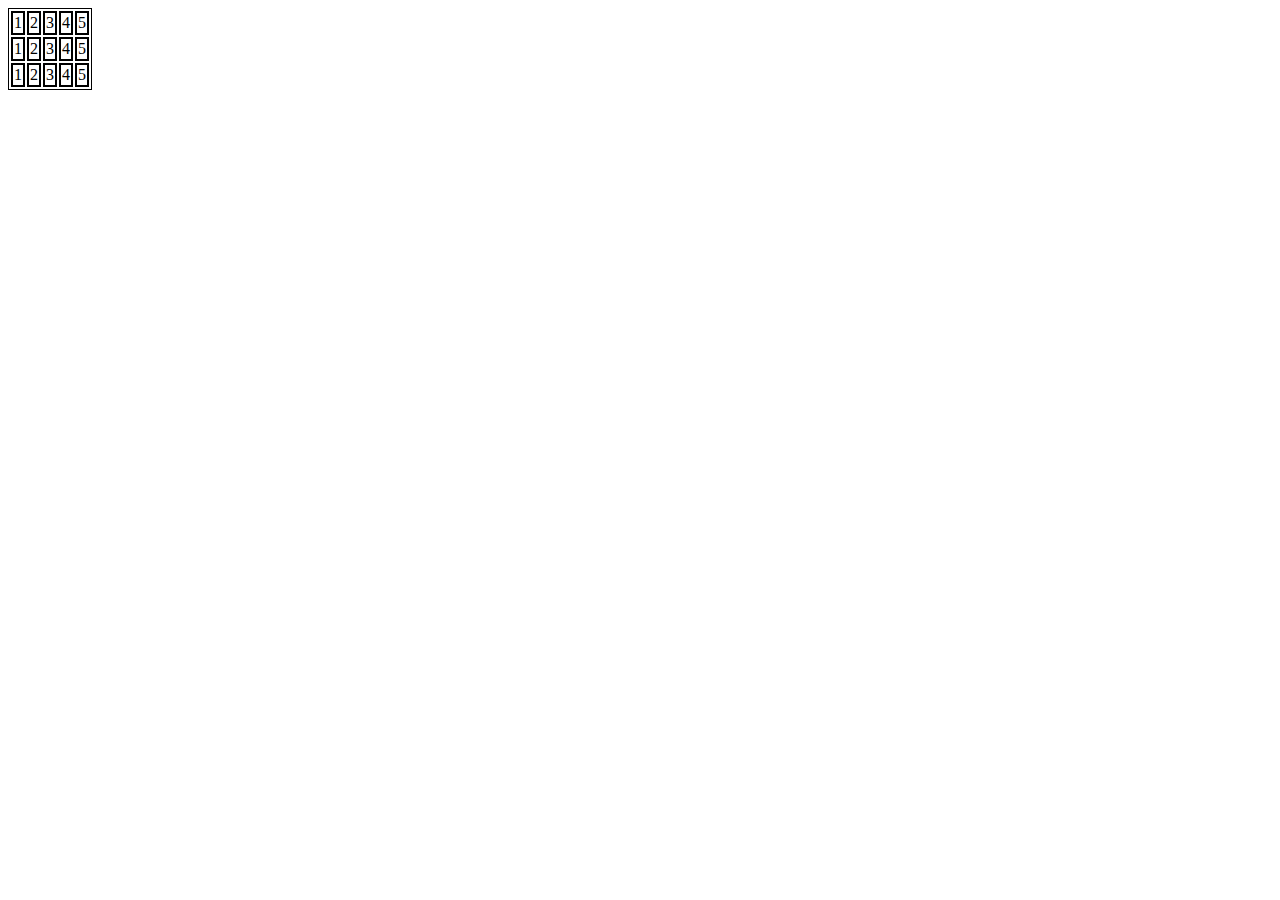
<file: span the quadrology/index.html>
<!DOCTYPE html>
<html lang="en">
<head>
    <meta charset="UTF-8">
    <meta name="viewport" content="width=device-width, initial-scale=1.0">
    <title>Document</title>
    <link rel="stylesheet" href="style.css">
</head>
<body>
    <table>
        <tr>
            <td>1</td>
            <td>2</td>
            <td>3</td>
            <td>4</td>
            <td>5</td>
        </tr>
        <tr>
            <td>1</td>
            <td>2</td>
            <td>3</td>
            <td>4</td>
            <td>5</td>
        </tr>
        <tr>
            <td>1</td>
            <td>2</td>
            <td>3</td>
            <td>4</td>
            <td>5</td>
        </tr>
    </table>
</body>
</html>
</file>
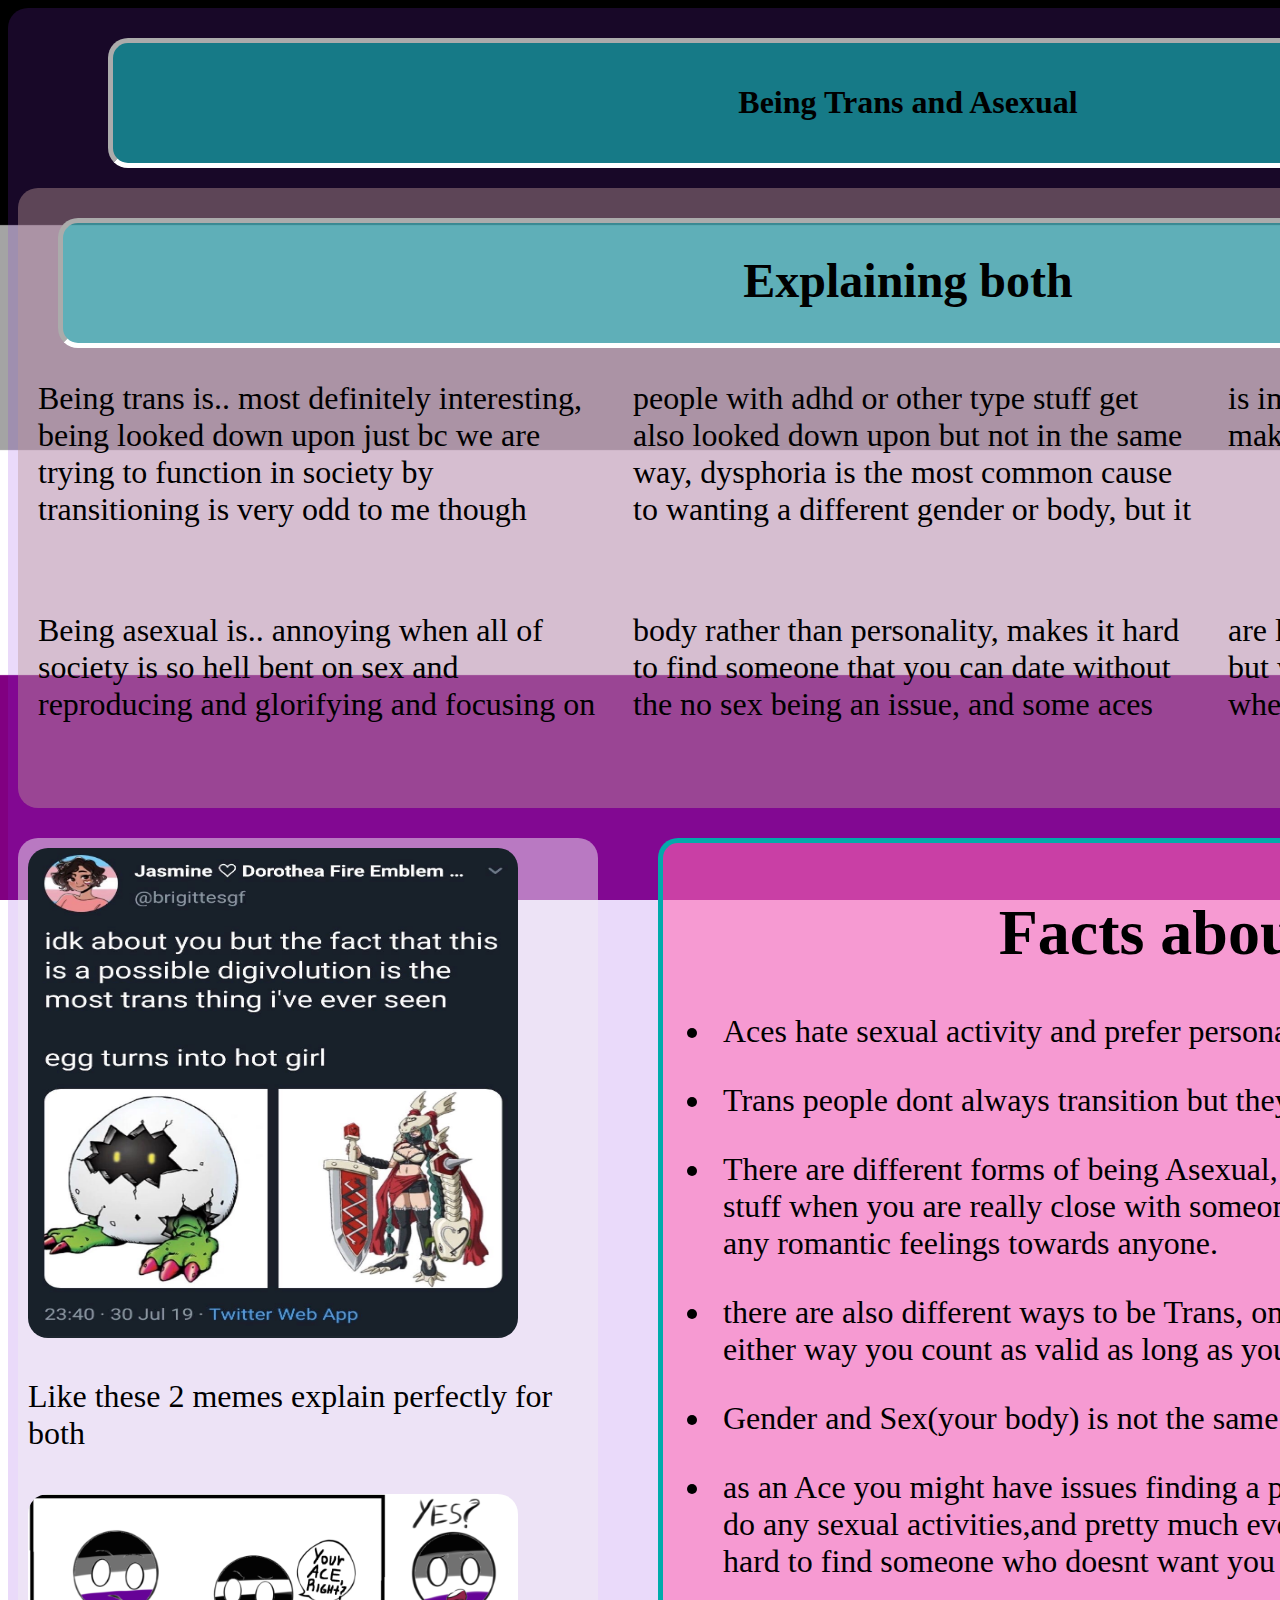
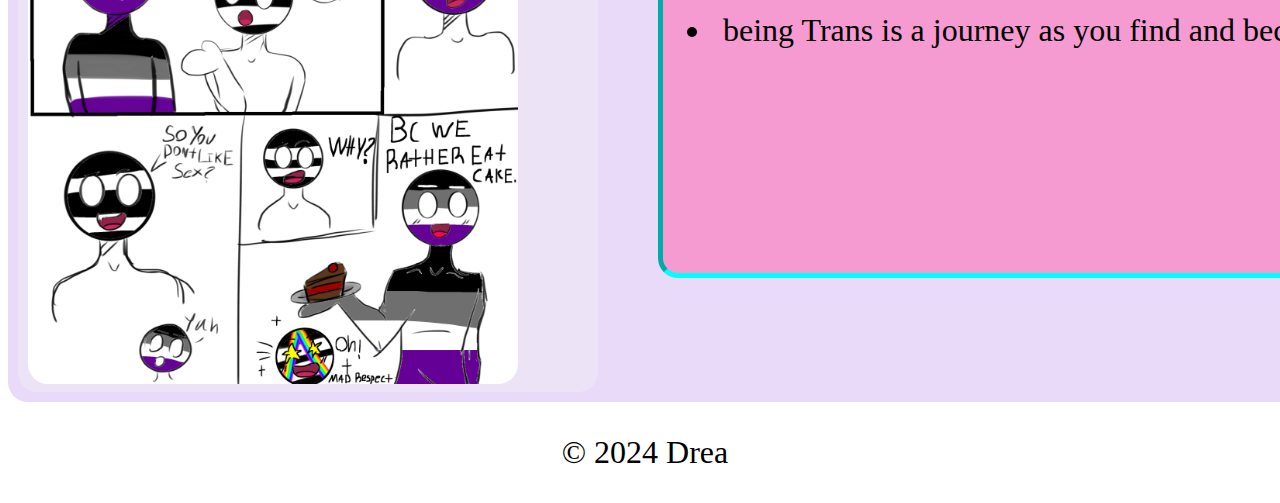
<file: stylish lists the website/index.html>
<!DOCTYPE html>
<html lang="da">
  <head>
    <meta charset="UTF-8" />
    <meta name="viewport" content="width=device-width, initial-scale=1.0" />
    <title>stylish</title>
    <link rel="stylesheet" href="style.css" />
    <link rel="icon" href="img/GRHBfvxXUAAa3xy.png">
  </head>
  <body>
    <div class="container">
    <header>
      <h1 class="rainbow-text">Being Trans and Asexual</h1>
    </header>
    <article>
      <header class="header2">
        <h2>Explaining both</h2>
      </header>
      <p class="column">Being trans is.. most definitely interesting, being looked down upon just bc we are trying to function in society by transitioning is very odd to me though people with adhd or other type stuff get also looked down upon but not in the same way, dysphoria is the most common cause to wanting a different gender or body, but it is important to note dysphoria alone doesnt make one trans.</p>
      <p class="column">Being asexual is.. annoying when all of society is so hell bent on sex and reproducing and glorifying and focusing on body rather than personality, makes it hard to find someone that you can date without the no sex being an issue, and some aces are less strict and more open to sexual stuff but we do mostly hate or not enjoy it even when doing it.</p>
    </article>
    <section class="floatleft">
      <img src="img/memes.jpg" alt="trans meme" />
      <p>Like these 2 memes explain perfectly for both</p>
      <img src="img/ace meme.png" alt="ace meme" />
    </section>
    <aside class="floatright">
        <h1>Facts about both</h1>
      <ul>
        <li>
          <p>Aces hate sexual activity and prefer personality and romantical bond</p>
        </li>
        <li>
          <p>Trans people dont always transition but they are still trans</p>
        </li>
        <li>
          <p>There are different forms of being Asexual, like demisexual where you only feel stuff when you are really close with someone, or aromantic where you dont feel any romantic feelings towards anyone.</p>
        </li>
        <li>
          <p>there are also different ways to be Trans, one can transition or just stick to clothes, either way you count as valid as long as you dont use it to cause issues</p>
        </li>
        <li>
          <p>Gender and Sex(your body) is not the same.</p>
        </li>
        <li>
            <p>as an Ace you might have issues finding a partner as you are someone that doesnt do any sexual activities,and pretty much everyone does sexual stuff, so it might be hard to find someone who doesnt want you for your body alone.</p>
        </li>
        <li>
            <p>being Trans is a journey as you find and become your true self.</p>
        </li>
      </ul>
    </aside>
    <div class="clearboth"></div>
</div>
    <footer>
      <p>&copy; 2024 Drea</p>
    </footer>
  </body>
</html>
</file>
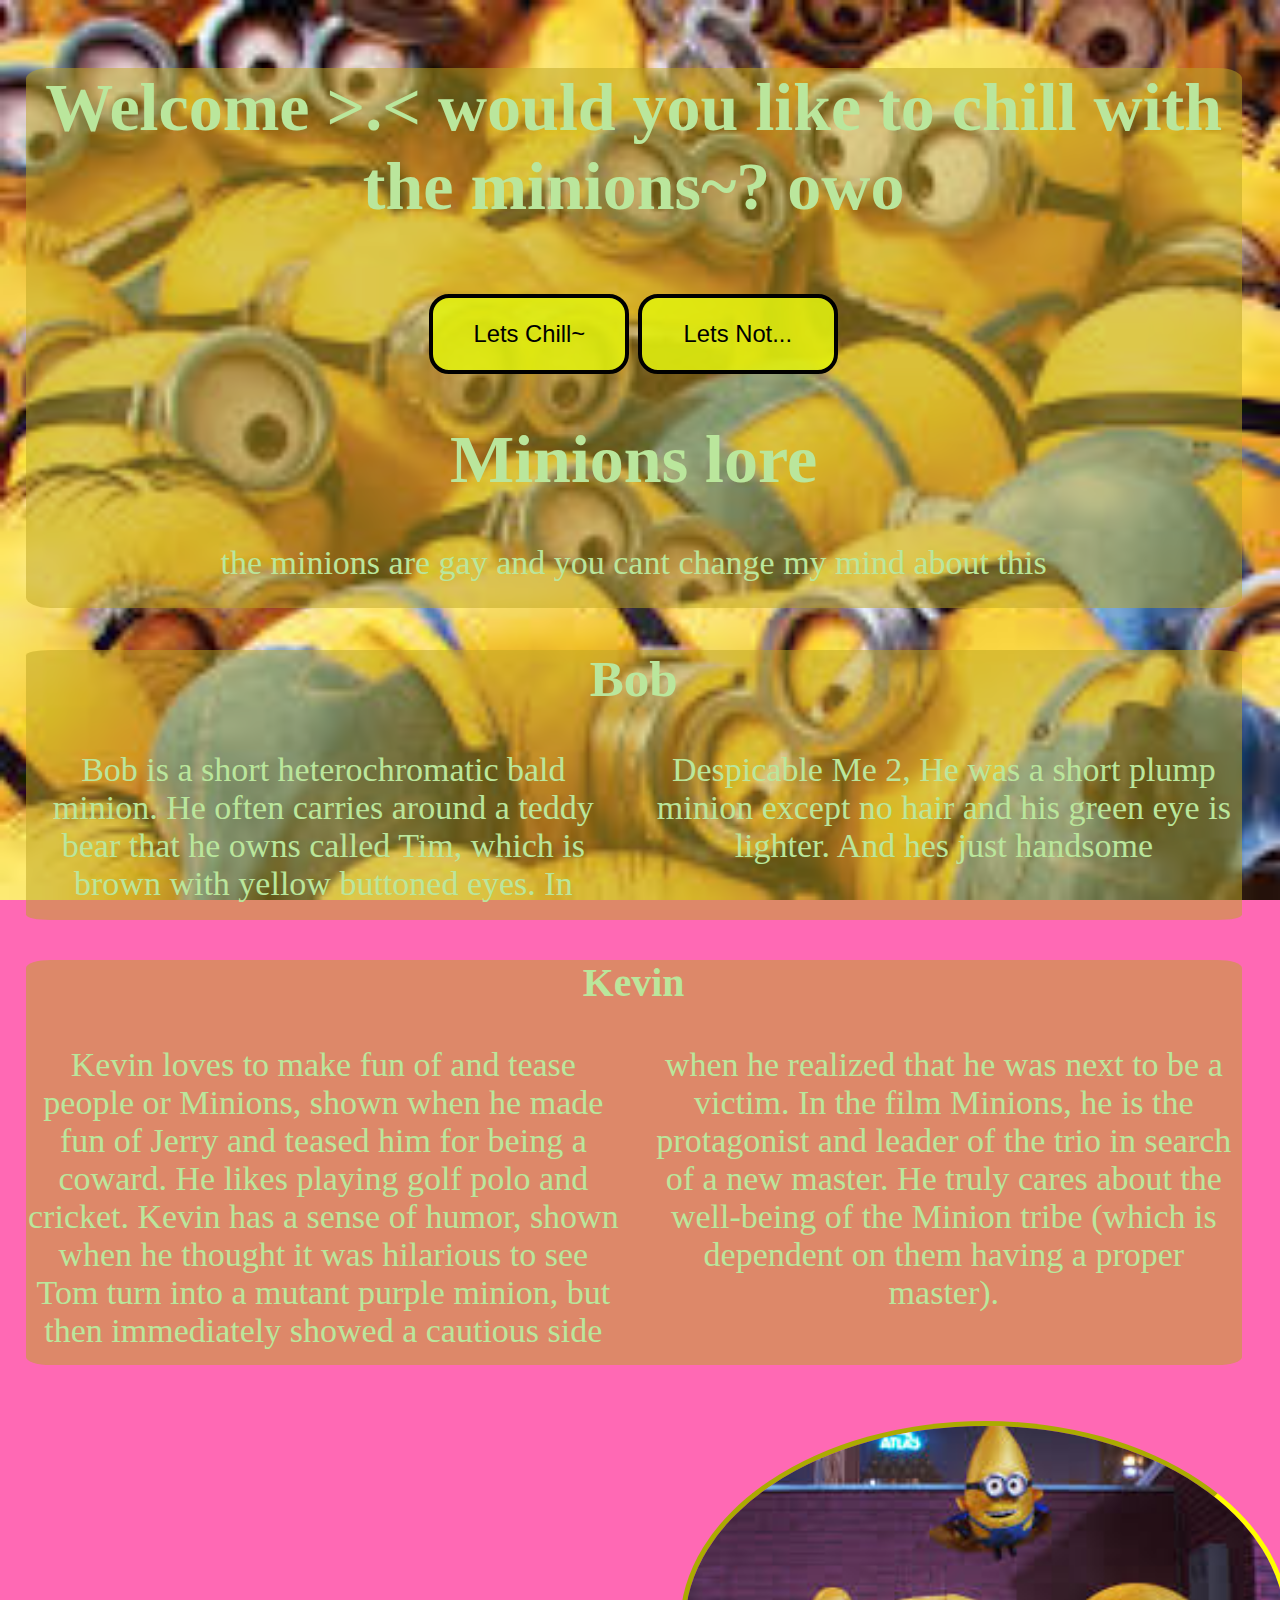
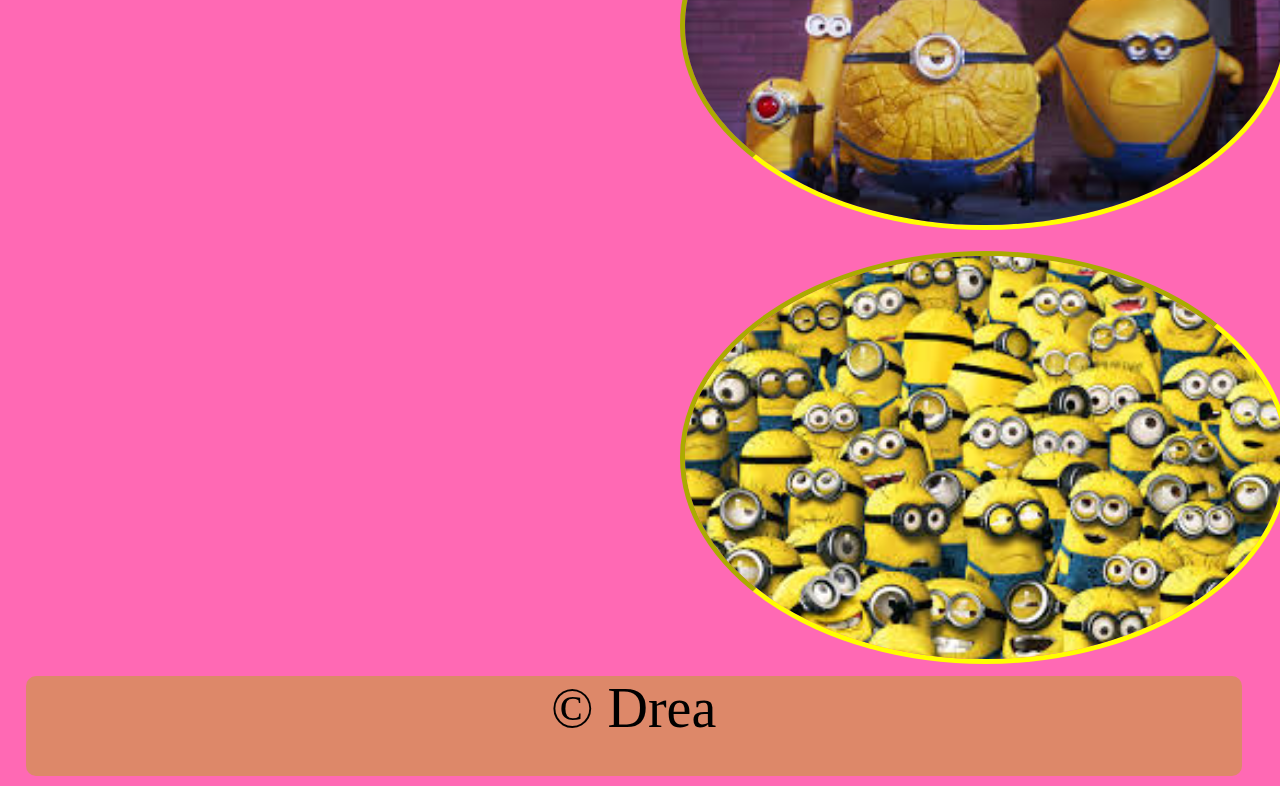
<file: you-should-be-scared/index.html>
<!DOCTYPE html>
<html lang="da">
  <head>
    <meta charset="UTF-8" />
    <meta name="viewport" content="width=device-width, initial-scale=1.0" />
    <title>Minion</title>
    <link rel="stylesheet" href="style.css" />
    <link rel="icon" href="img/weewoo.gif">
  </head>
  <body>
    <main>
      <section>
        <p class="rainbow-text">
          Welcome >.< would you like to chill with the minions~? owo
        </p>
        <a
          href="https://youtu.be/h6DNdop6pD8?si=grcaHGFjMH-XWHvx"
          target="_blank"
          ><button class="button">Lets Chill~</button></a
        >
        <a href="sad.html" target="_blank"
          ><button class="button">Lets Not...</button></a
        >
        <h1>Minions lore</h1>
        <p>the minions are gay and you cant change my mind about this</p>
      </section>
      <section class="section2">
        <h2>Bob</h2>
        <p class="column">
          Bob is a short heterochromatic bald minion. He often carries around a
          teddy bear that he owns called Tim, which is brown with yellow
          buttoned eyes. In Despicable Me 2, He was a short plump minion except
          no hair and his green eye is lighter. And hes just handsome
        </p>
      </section>
      <section class="section3">
        <h3>Kevin</h3>
        <p class="column">
          Kevin loves to make fun of and tease people or Minions, shown when he
          made fun of Jerry and teased him for being a coward. He likes playing
          golf polo and cricket. Kevin has a sense of humor, shown when he
          thought it was hilarious to see Tom turn into a mutant purple minion,
          but then immediately showed a cautious side when he realized that he
          was next to be a victim. In the film Minions, he is the protagonist
          and leader of the trio in search of a new master. He truly cares about
          the well-being of the Minion tribe (which is dependent on them having
          a proper master).
        </p>
      </section>
      <div class="portfolio-items">
        <div class="roundimg">
          <img
            src="img/minion.jpeg"
            alt="Lost"
            class="thumbnail jerma"
            onclick="openLightbox(this)"
          />
        </div>
        <div class="roundimg">
          <img
            src="img/gangers.jpeg"
            alt="Jerma"
            class="thumbnail minion"
            onclick="openLightbox(this)"
          />
        </div>
      </div>
    </main>
    <div id="lightbox" class="lightbox" onclick="closeLightbox()">
      <img src="img/minion.jpeg" alt="Lost" id="lightbox-img" />
    </div>
    <div id="lightbox" class="lightbox" onclick="closeLightbox()">
      <img src="img/gangers.jpeg" alt="Jerma" id="lightbox-img" />
    </div>
    <footer>&copy; Drea</footer>
    <script src="java.js"></script>
  </body>
</html>
</file>
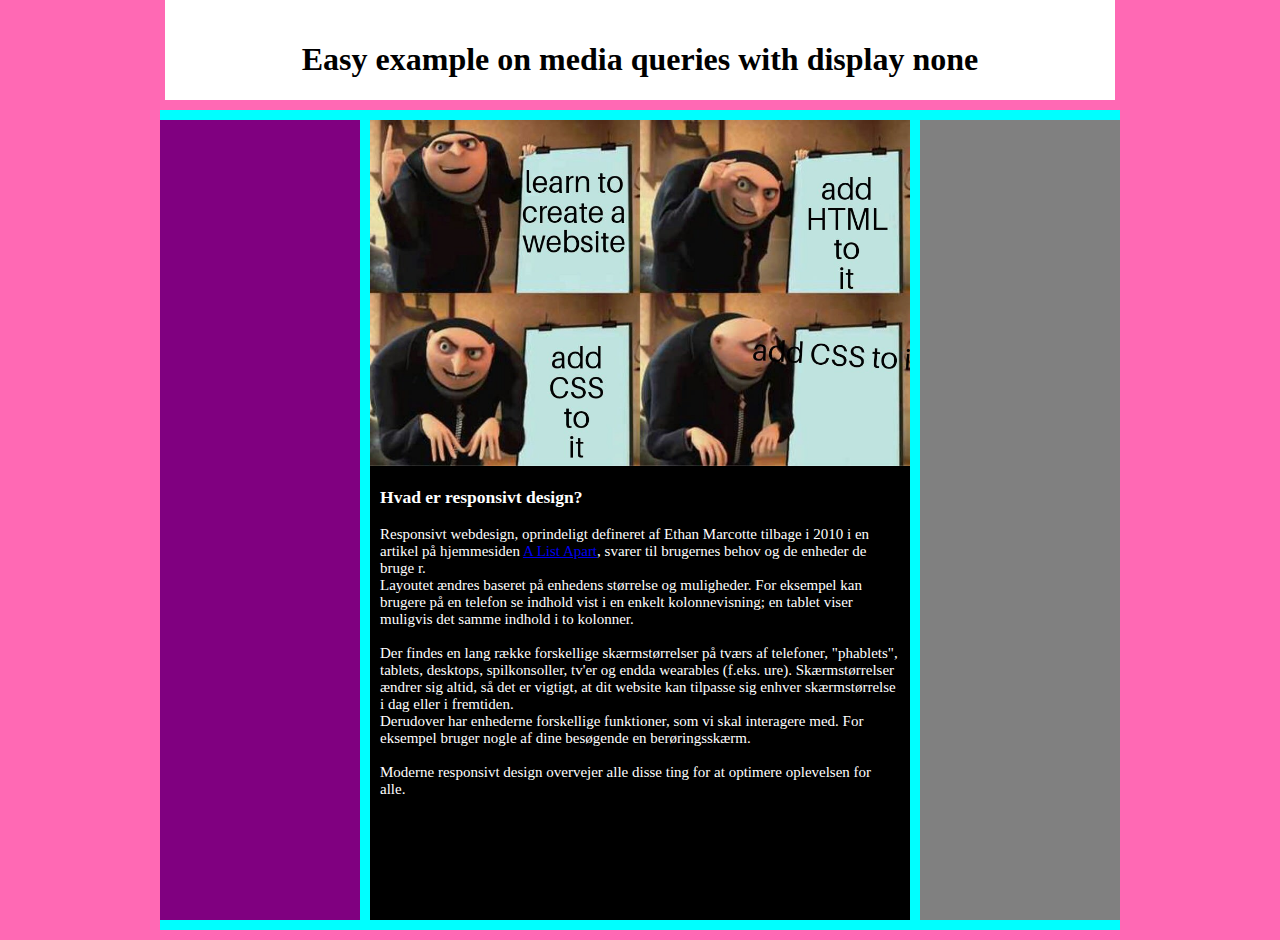
<file: media-queries the website/media.html>
<!DOCTYPE html>
<html lang="da">
<head>
    <meta charset="UTF-8">
    <meta name="viewport" content="width=device-width, initial-scale=1.0">
    <title>Media Queries</title>
    <link rel="stylesheet" href="media.css">
    <link rel="icon" href="img/its a secret.png">
</head>
<body>

    <header>
        <h1>Easy example on media queries with display none</h1>
    </header>

    <main>

        <section>
            <img class="imagine" src="img/imagine.jpg" alt="imagine if - toy story">
        </section>

        <article class="white">
            <img class="grum" src="img/grum.png" alt="grum - i know media meme">
            <img class="iknow" src="img/i_know_media_query.jpg" alt="i know media queries">

            <h3>Hvad er responsivt design?</h3>

            <p>Responsivt webdesign, oprindeligt defineret af Ethan Marcotte tilbage i 2010 i en artikel på hjemmesiden <a href="https://alistapart.com/article/responsive-web-design/">A List Apart</a>, svarer til brugernes behov og de
                enheder de bruge
                r. <br> Layoutet ændres baseret på enhedens størrelse og muligheder. For eksempel kan brugere på en
                telefon se indhold vist i en enkelt kolonnevisning; en tablet viser muligvis det samme indhold i to kolonner.
                <br><br>
                Der findes en lang række forskellige skærmstørrelser på tværs af telefoner, "phablets", tablets, desktops,
                spilkonsoller, tv'er og endda wearables (f.eks. ure). Skærmstørrelser ændrer sig altid, så det er vigtigt, at dit website kan
                tilpasse sig enhver skærmstørrelse i dag eller i fremtiden. <br>Derudover har enhederne forskellige funktioner, som vi skal
                interagere med. For eksempel bruger nogle af dine besøgende en berøringsskærm. <br><br>Moderne responsivt
                design overvejer alle disse ting for at optimere oplevelsen for alle.</p>
        </article>

        <section class="grey">
            <img class="yodawg" src="img/yodawg.jpg" alt="yodawg">
        </section>

        <div class="clearboth"></div>

    </main>
    
</body>
</html>
</file>
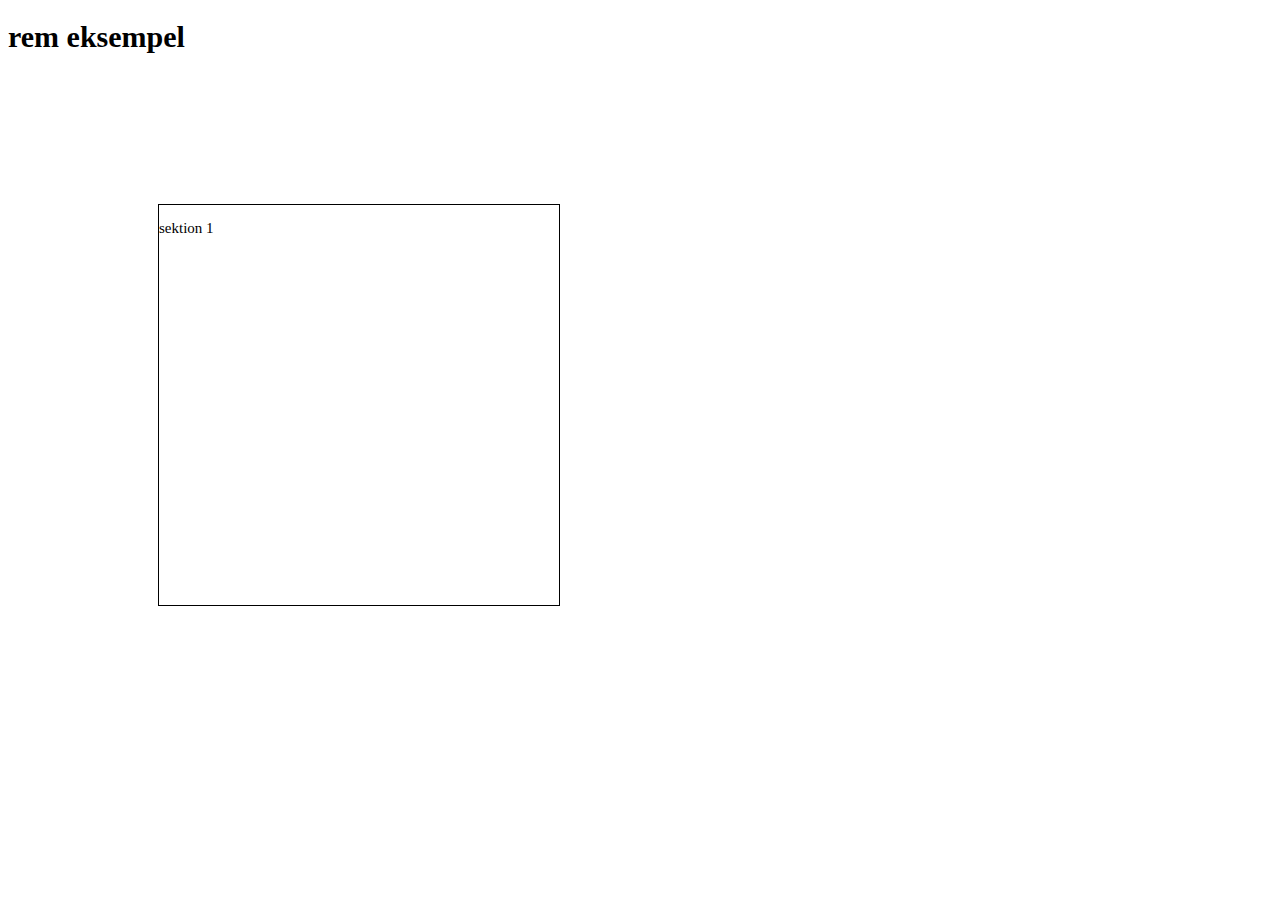
<file: rem and emmer the website/rem.html>
<!DOCTYPE html>
<html lang="da">
<head>
    <meta charset="UTF-8">
    <meta name="viewport" content="width=device-width, initial-scale=1.0">
    <title>Rem em og andet</title>
    <link rel="stylesheet" href="em.css">
</head>

<body>

    <!-- <h1>rem eksempel</h1> -->
   <!-- <ul>
    <li><p>Forste ul med forste li</p></li>
    <li><p>forste ul med anden li</p>
        <ul>
            <li><p>Anden Ul med forste li</p></li>
            <li><p>anden Ul med anden li</p>
                <ul>
                    <li><p>tredje ul med forste li</p></li>
                    <li><p>tredje ul med anden li</p>
                    </li>
                </ul>
            </li>
        </ul>

    </li>

</ul> -->

   <h1>rem eksempel</h1>

   <section>
    <p>sektion 1</p>
   </section>

</body>
</html>
</file>
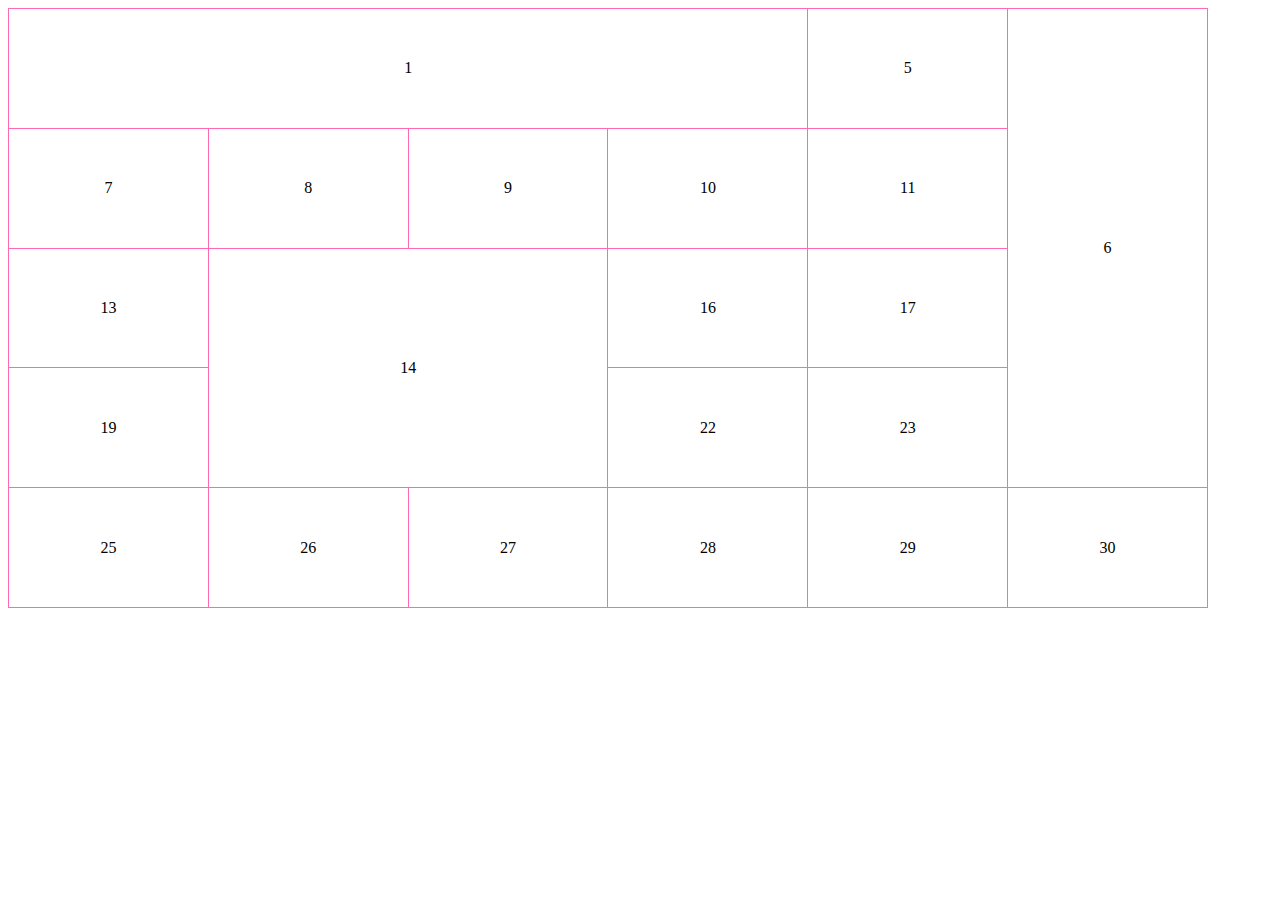
<file: span the quadrology/bigspan.html>
<!DOCTYPE html>
<html lang="da">
<head>
    <meta charset="UTF-8">
    <meta name="viewport" content="width=device-width, initial-scale=1.0">
    <title>spanspan</title>
    <link rel="stylesheet" href="bigspan.css">
</head>
<body>

    <table>
        <tr>
            <td colspan="4">1</td>
            <!-- <td>2</td>
            <td>3</td>
            <td>4</td> -->
            <td>5</td>
            <td rowspan="4">6</td>
        </tr>
        <tr>
            <td>7</td>
            <td>8</td>
            <td>9</td>
            <td>10</td>
            <td>11</td>
            <!-- <td>12</td> -->
        </tr>
        <tr>
            <td>13</td>
            <td colspan="2" rowspan="2">14</td>
            <!-- <td>15</td> -->
            <td>16</td>
            <td>17</td>
            <!-- <td>18</td> -->
        </tr>
        <tr>
            <td>19</td>
            <!-- <td>20</td>
            <td>21</td> -->
            <td>22</td>
            <td>23</td>
            <!-- <td>24</td> -->
        </tr>
        <tr>
            <td>25</td>
            <td>26</td>
            <td>27</td>
            <td>28</td>
            <td>29</td>
            <td>30</td>
        </tr>
    </table>
    
</body>
</html>
</file>
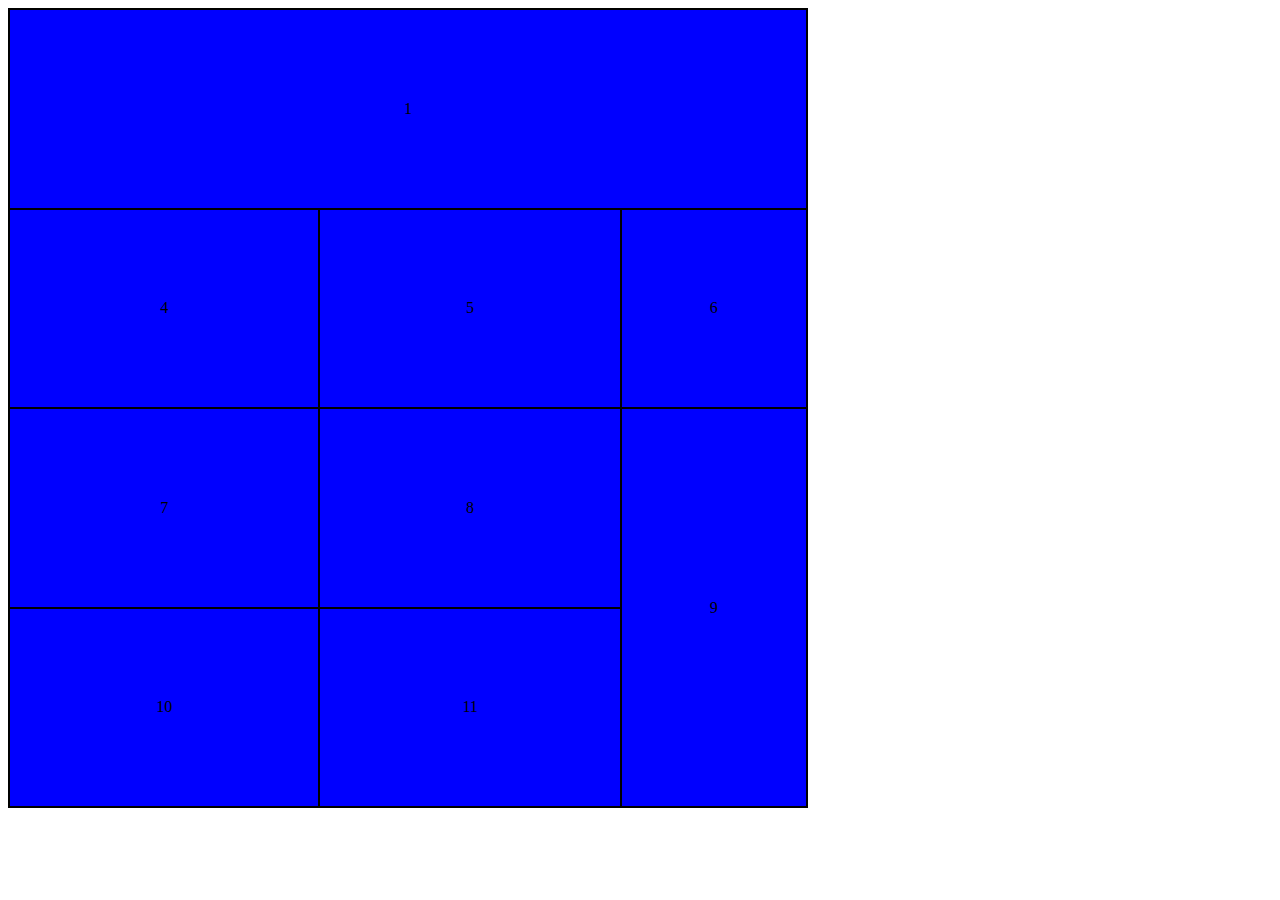
<file: span the quadrology/span.html>
<!DOCTYPE html>
<html lang="da">
<head>
    <meta charset="UTF-8">
    <meta name="viewport" content="width=device-width, initial-scale=1.0">
    <title>Span</title>
    <link rel="stylesheet" href="span.css">
</head>
<body>
    <table>
        <tr>
            <td colspan="3">1</td>
            <!-- <td>2</td> -->
            <!-- <td>3</td> -->
        </tr>
    
        
        <tr>
            <td>4</td>
            <td>5</td>
            <td>6</td>
        </tr>
    
    
        <tr>
            <td>7</td>
            <td>8</td>
            <td rowspan="2">9</td>
        </tr>
    
        <tr>
            <td>10</td>
            <td>11</td>
            <!-- <td>12</td> -->
        </tr>
    </table>
</body>
</html>
</file>
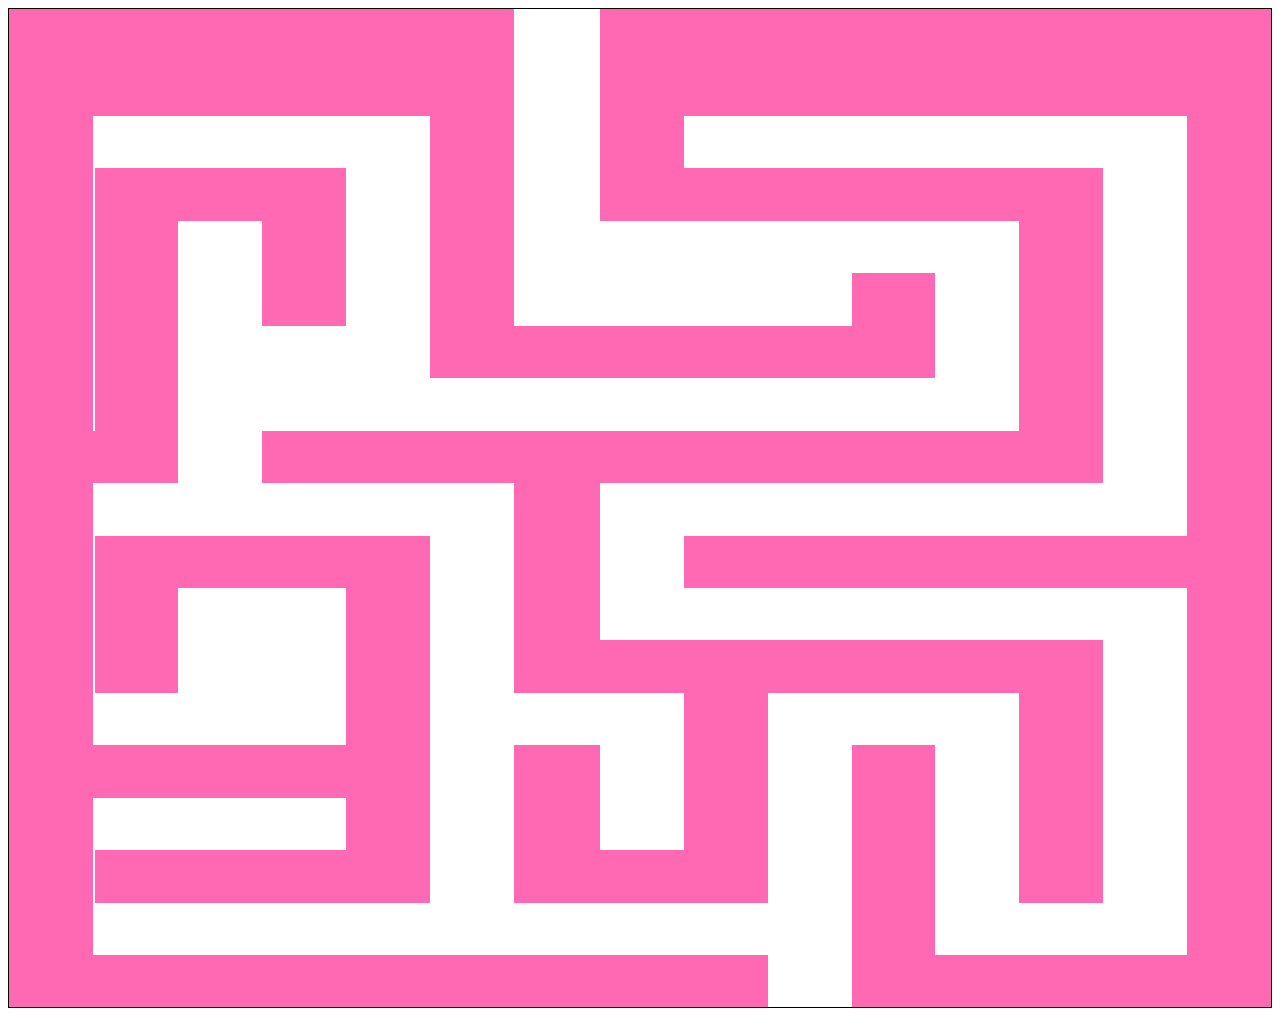
<file: span the quadrology/table.html>
<!DOCTYPE html>
<html lang="da">
  <head>
    <meta charset="UTF-8" />
    <meta name="viewport" content="width=device-width, initial-scale=1.0" />
    <title>maze</title>
    <link rel="stylesheet" href="table.css" />
    <link rel="icon" href="img/its a secret.png" />
  </head>
  <body>
    <table>
      <tr>
        <td colspan="8">1</td>
        <td class="white">9</td>
        <td colspan="8">10</td>
      </tr>
      <tr>
        <td rowspan="18"></td>
        <td colspan="6" class="white"></td>
        <td rowspan="4"></td>
        <td class="white"></td>
        <td></td>
        <td colspan="6" class="white"></td>
        <td rowspan="18"></td>
      </tr>
      <tr>
        <td class="white" colspan="2"></td>
        <td colspan="3"></td>
        <td class="white"></td>
        <td class="white"></td>
        <td colspan="6"></td>
        <td class="white"></td>
      </tr>
      <tr>
        <td colspan="2" class="white"></td>
        <td rowspan="4"></td>
        <td class="white"></td>
        <td rowspan="2"></td>
        <td class="white"></td>
        <td colspan="6" class="white"></td>
        <td  rowspan="5"></td>
        <td class="white"></td>
      </tr>
      <tr>
        <td colspan="2" class="white"></td>
        <td class="white"></td>
        <td class="white"></td>
        <td colspan="4" class="white"></td>
        <td></td>
        <td class="white"></td>
        <td class="white"></td>
      </tr>
      <tr>
        <td colspan="2" class="white"></td>
        <td colspan="3" class="white"></td>
        <td colspan="6"></td>
        <td class="white"></td>
        <td class="white"></td>
      </tr>
      <tr>
        <td colspan="2" class="white"></td>
        <td colspan="10" class="white"></td>
        <td class="white"></td>
      </tr>
      <tr>
        <td colspan="3"></td>
        <td class="white"></td>
        <td colspan="9"></td>
        <td class="white"></td>
      </tr>
      <tr>
        <td colspan="7" class="white"></td>
        <td rowspan="3"></td>
        <td colspan="7" class="white"></td>
      </tr>
      <tr>
        <td colspan="2" class="white"></td>
        <td colspan="4"></td>
        <td class="white"></td>
        <td class="white"></td>
        <td colspan="6"></td>
      </tr>
      <tr>
        <td colspan="2" class="white"></td>
        <td rowspan="2"></td>
        <td colspan="2" class="white"></td>
        <td rowspan="5"></td>
        <td class="white"></td>
        <td colspan="7" class="white"></td>
      </tr>
      <tr>
        <td colspan="2" class="white"></td>
        <td colspan="2" class="white"></td>
        <td class="white"></td>
        <td colspan="7"></td>
        <td class="white"></td>
      </tr>
      <tr>
        <td colspan="5" class="white"></td>
        <td colspan="3" class="white"></td>
        <td rowspan="4"></td>
        <td colspan="3" class="white"></td>
        <td rowspan="4"></td>
        <td class="white"></td>
      </tr>
      <tr>
        <td colspan="5"></td>
        <td rowspan="4" class="white"></td>
        <td rowspan="2"></td>
        <td rowspan="2" class="white"></td>
        <td rowspan="3" class="white"></td>
        <td rowspan="4"></td>
        <td rowspan="3" class="white"></td>
        <td rowspan="3" class="white"></td>
      </tr>
      <tr>
        <td colspan="5" class="white"></td>
      </tr>
      <tr>
        <td colspan="2" class="white"></td>
        <td colspan="4"></td>
        <td colspan="2"></td>
      </tr>
      <tr>
        <td colspan="6" class="white"></td>
        <td colspan="4" class="white"></td>
        <td colspan="3" class="white"></td>
      </tr>
      <tr>
        <td colspan="10"></td>
        <td class="white"></td>
        <td colspan="4"></td>
      </tr>
    </table>
  </body>
</html>
</file>
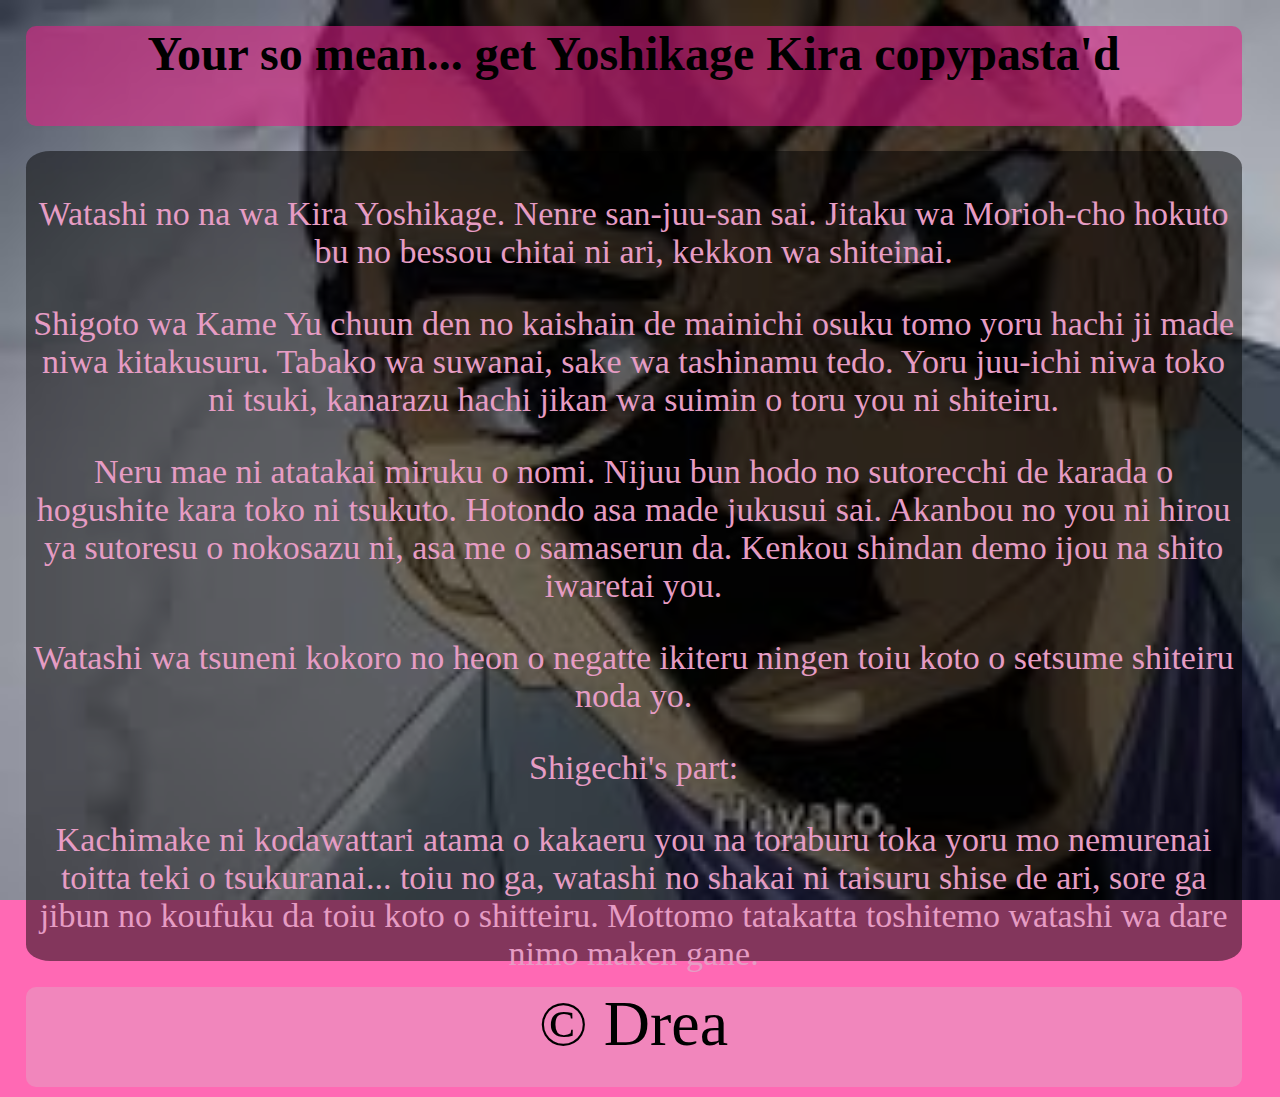
<file: you-should-be-scared/sad.html>
<!DOCTYPE html>
<html lang="en">
  <head>
    <meta charset="UTF-8" />
    <meta name="viewport" content="width=device-width, initial-scale=1.0" />
    <title>Document</title>
    <link rel="stylesheet" href="sad.css" />
    <link rel="icon" href="img/images.jpeg">
  </head>
  <body>
    <main>
       <header>
        <h1>Your so mean... get Yoshikage Kira copypasta'd</h1>
       </header>
      <section>
        <div class="text">
        <p>Watashi no na wa Kira Yoshikage. Nenre san-juu-san sai. Jitaku wa Morioh-cho hokuto bu no bessou chitai ni ari, kekkon wa shiteinai. 
            <p></p>
            Shigoto wa Kame Yu chuun den no kaishain de mainichi osuku tomo yoru hachi ji made niwa kitakusuru. Tabako wa suwanai, sake wa tashinamu tedo. Yoru juu-ichi niwa toko ni tsuki, kanarazu hachi jikan wa suimin o toru you ni shiteiru. 
            <p></p>
            Neru mae ni atatakai miruku o nomi. Nijuu bun hodo no sutorecchi de karada o hogushite kara toko ni tsukuto. Hotondo asa made jukusui sai. Akanbou no you ni hirou ya sutoresu o nokosazu ni, asa me o samaserun da. Kenkou shindan demo ijou na shito iwaretai you. 
            <p></p>
            Watashi wa tsuneni kokoro no heon o negatte ikiteru ningen toiu koto o setsume shiteiru noda yo. 
            <p></p>
            Shigechi's part:
            <p></p>
            Kachimake ni kodawattari atama o kakaeru you na toraburu toka yoru mo nemurenai toitta teki o tsukuranai... toiu no ga, watashi no shakai ni taisuru shise de ari, sore ga jibun no koufuku da toiu koto o shitteiru. Mottomo tatakatta toshitemo watashi wa dare nimo maken gane.</p>
        </div>
      </section>
    </main>
     <footer>&copy; Drea</footer>
    <script src="java.js"></script>
  </body>
</html>
</file>
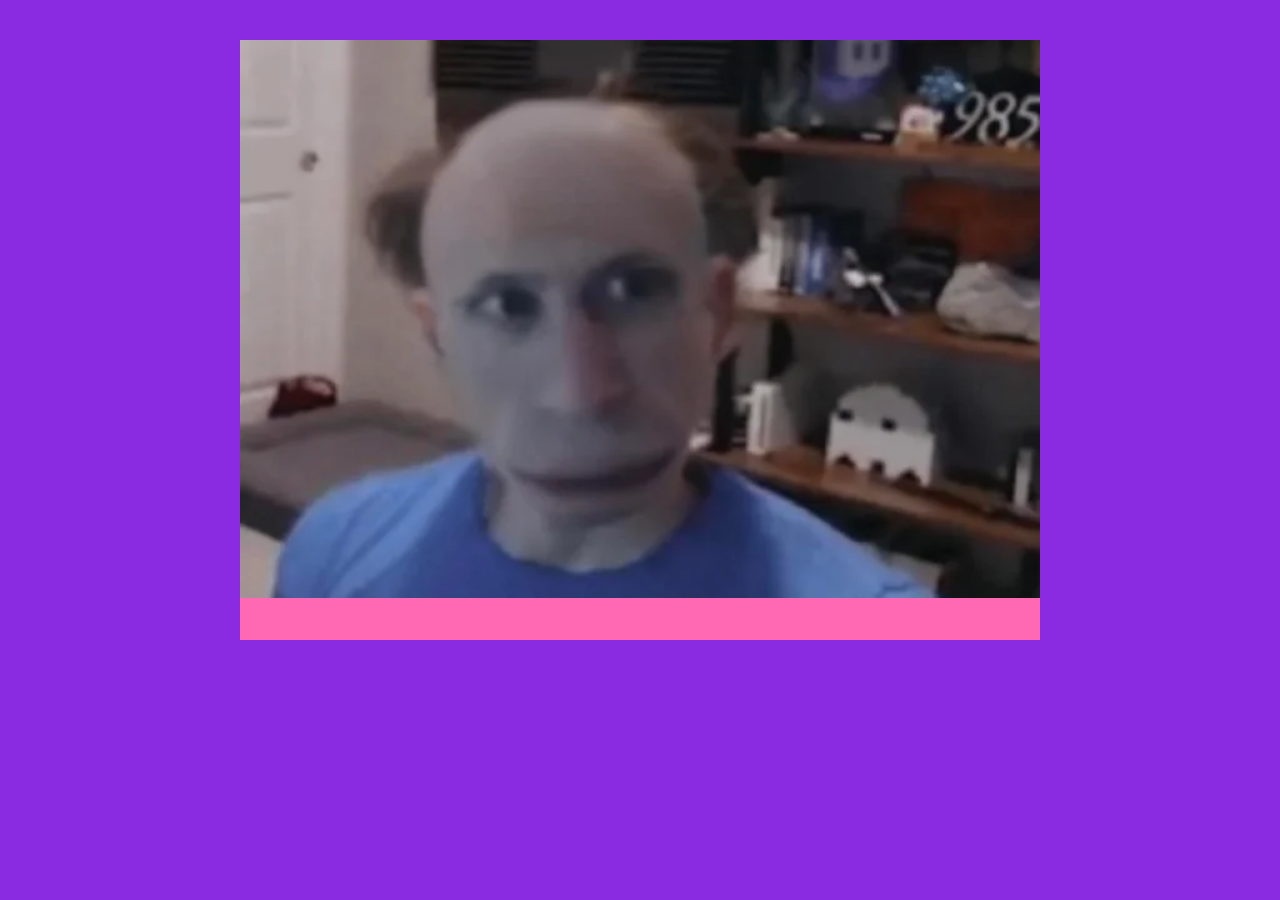
<file: media-queries the website/selfmedia/playmedia.html>
<!DOCTYPE html>
<html lang="da">
<head>
    <meta charset="UTF-8">
    <meta name="viewport" content="width=device-width, initial-scale=1.0">
    <title>Playmedia</title>
    <link rel="stylesheet" href="plastyle.css">
    <link rel="icon" href="img/its a secret.png">
</head>
<body>
    <section>
        <img class="jerma" src="img/this-is-genuinely-one-of-the-worst-images-of-jerma.png" alt="Jerma is beautiful">
        <img class="secret" src="img/its a secret.png" alt="this is a secret">
        <img class="ace" src="img/Asexual_Pride_Flag.png" alt="ace flag">
    </section>
</body>
</html>
</file>
<file: span the quadrology/style.css>
* {
    box-sizing: border-box;
  }
  
  body {
    font-family: comic sans ms;
  }
  
  table {
    border: solid black 1px;
    
    
  }
  
  td {
    border: solid rgb(0, 0, 0) 2px;
    
    
    text-align: center;
  }
  
  .white {
    background-color: white;
    color: white;
  }
</file>
<file: stylish lists the website/style.css>
*{
    box-sizing: border-box;
}

body {
  height: 100%;
  font-family: comic sans ms;
  background-size: cover;
  background-attachment: fixed;
  background-repeat: no-repeat;
  background-image: url(img/Asexual_Pride_Flag.svg.png);
}

header{
    background-color: rgba(22, 203, 203, 0.589);
    margin-left: 90px;
    margin-top: 20px;
    padding-top: 20px;
    width: 1600px;
    height: 130px;
    text-align: center;
    border-radius: 20px;
    border: inset white 5px;
}

article{
    background-color: rgba(187, 152, 152, 0.429);
    padding: 10px;
    margin-top: 20px;
    margin-bottom: 30px;
    height: 620px;
    border-radius: 20px;
}

img{
    margin-left: 10px;
    margin-top: 10px;
    border-radius: 20px;
    height: 490px;
    width: 490px;
}

p{
    margin-left: 10px;
}

section{
    background-color: rgba(241, 236, 243, 0.495);
    width: 580px;
    border-radius: 20px;
    font-size: 2em;
}

aside{
    background-color: rgba(255, 105, 180, 0.568);
    padding: 10px;
    margin-bottom: 10px;
    height: 1040px;
    width: 1140px;
    text-align: center;
    border-radius: 20px;
    font-size: 2em;
    border: inset aqua 5px;
}

ul{
    text-align: left ;
}

footer{
    text-align: center;
    font-size: 2em;
}

h2{
    margin-top: 10px;
}

.header2{
    background-color: rgba(22, 203, 203, 0.507);
    margin-left: 30px;
    margin-top: 20px;
    padding-top: 20px;
    width: 1700px;
    height: 130px;
    text-align: center;
    border-radius: 20px;
    font-size: 2em;
}

.container {
  margin: 0 auto;
  padding: 10px;
  width: 1800px;
  min-height: 1600px;
  border-radius: 20px;
  background-color: rgba(137, 43, 226, 0.178);
}

.floatright {
  float: right;
}

.floatleft {
  float: left;
}

.clearboth {
  clear: both;
}

.clearright {
  clear: right;
}

.clearleft {
  clear: left;
}

@keyframes rainbow-flash {
  0% {
    color: red;
  }
  16% {
    color: orange;
  }
  32% {
    color: yellow;
  }
  48% {
    color: green;
  }
  64% {
    color: blue;
  }
  80% {
    color: indigo;
  }
  100% {
    color: violet;
  }
}

.rainbow-text {
  font-weight: bold;
  animation: rainbow-flash 1.5s infinite;
}

.column {
  column-gap: 35px;
  column-count: 3;
  height: 200px;
  font-size: 2em;
}
</file>
<file: you-should-be-scared/style.css>
body {
  margin: 0;
  padding: 0;
  height: 100%;
  background-color: hotpink;
  font-family: comic sans ms;
  background-image: url(img/gangbang.jpeg);
  background-size: cover;
  background-attachment: fixed;
}

.text {
  padding: 10px 2px 2px 2px;
  font-size: 1em;
}

section {
  height: 60vh;
  width: 95%;
  background-color: rgba(189, 166, 35, 0.514);
  text-align: center;
  font-size: 34px;
  color: #bae69c;
  border-radius: 2%;
  margin: 2%;
}

.section2 {
  height: 30vh;
  width: 95%;
  background-color: rgba(189, 166, 35, 0.514);
  text-align: center;
  font-size: 34px;
  color: #bae69c;
  border-radius: 2%;
  margin: 2%;
}

.section3 {
  height: 45vh;
  width: 95%;
  background-color: rgba(189, 166, 35, 0.514);
  text-align: center;
  font-size: 34px;
  color: #bae69c;
  border-radius: 2%;
  margin: 2%;
}

@keyframes rainbow-flash {
  0% {
    color: red;
  }
  16% {
    color: orange;
  }
  32% {
    color: yellow;
  }
  48% {
    color: green;
  }
  64% {
    color: blue;
  }
  80% {
    color: indigo;
  }
  100% {
    color: violet;
  }
}

.rainbow-text {
  font-weight: bold;
  animation: rainbow-flash 1.5s infinite;
  font-size: 2em;
}

.button {
  height: 80px;
  width: 200px;
  font-size: 0.7em;
  text-align: center;
  background-color: rgba(225, 240, 15, 0.877);
  border-radius: 20px;
  border: #000000;
  border-style: solid;
  border-width: 4px;
}

.button:hover {
  background-color: rgb(166, 255, 0);
  cursor: pointer;
}

.portfolio-items {
  display: flex;
  flex-direction: column;
  justify-content: center;
  margin-left: 600px;
}

.portfolio-items a {
  padding: 5px;
  border-radius: 5px;
  margin: auto;
  text-decoration: none;
  transition: background 0.3s;
}

.thumbnail {
  width: 600px;
  margin: auto;
  cursor: pointer;
  transition: transform 0.3s ease;
}

.thumbnail:hover {
  transform: scale(1.05);
}

.lightbox {
  display: none;
  position: fixed;
  top: 0;
  left: 0;
  width: 100%;
  height: 100%;
  background: rgba(0, 0, 0, 0.8);
  z-index: 9999;
  justify-content: center;
  align-items: center;
}

.lightbox img {
  height: 800px;
  width: auto;
  box-shadow: 0px 0px 10px 2px rgba(255, 255, 255, 0.3);
}

footer {
  height: 100px;
  width: 95%;
  background-color: rgba(189, 166, 35, 0.514);
  margin: 2% 2% 10px 2%;
  border-radius: 10px;
  text-align: center;
  font-size: 3.5em;
}

.roundimg {
  height: 400px;
  width: 400px;
  margin-top: 30px;
  margin-left: 80px;
}

.jerma {
  border-radius: 60%;
  border: inset yellow 5px;
}

.minion {
  border-radius: 50%;
  border: inset yellow 5px;
}

::-webkit-scrollbar {
  width: 50px;
}

::-webkit-scrollbar-track {
  background: #fbff0a;
}

::-webkit-scrollbar-thumb {
  background-position: center;
  background: #000000;
  border-radius: 30px;
  background-image: url(img/weewoo.gif);
  background-repeat: round;
  border: inset black 5px;
}

.column{
  column-count: 2;
  column-gap: 25px;
}
</file>
<file: media-queries the website/media.css>
* {
    box-sizing: border-box;
}

body{
    background-color: hotpink;
    font-family: comic sans ms;
    padding: 0;
    margin: 0;
}

header{
    width: 950px;
    height: 100px;
    background-color: rgb(255, 255, 255);
    margin: 0 auto;
    padding: 20px;
}

main{
    width: 960px;
    min-height: 800px;
    background-color: aqua;
    margin: 10px auto;
}

section{
    width: 200px;
    min-height: 800px;
    background-color: purple;
    margin: 10px 0;
    float: left;
}

article{
    width: 540px;
    min-height: 800px;
    background-color: black;
    margin: 10px;
    float: left;
    font-size: 15px;
}

h1{
    text-align: center;
}

h3, p{
    padding: 0 10px;
}

img{
    width: 100%;
    height: auto;
}

/*classes*/
/*____________________________
______________________________*/
.clearboth{
    clear: both;
}

.imagine, .iknow, .yodawg{
    display: none;
}

@media only screen and (max-width: 768px) and (min-width: 421px) {
    h1{
        font-size: 15px;
    }

    header{
        width: 100%;
        height: 80px;
    }

    main{
        width: 100%;
    }

    section{
        width: 100%;
        float: none;
        min-height: 100px;
    }

    article{
        width: 100%;
        float: none;
        margin: 10px 0;
        min-height: 50px;
    }

    .grum, p, h3{
        display: none;
    }

    .yodawg {
        display: block;
    }
}

@media only screen and (max-width: 420px) {
    h1{
        font-size: 12px;
    }

    header{
        width: 100%;
        height: 65px;
    }

    main{
        width: 100%;
    }

    section{
      width: 100%;
      float: none;
      min-height: 100px;
    }

    article{
        width: 100%;
        float: none;
        margin: 10px 0;
        min-height: 40px;
    }

    .grum, p, h3{
        display: none;
    }

    .iknow, .imagine, .yodawg{
        display: block;
    }
}

.grey{
    background-color: grey;
}

.white{
    color: white;
}
</file>
<file: rem and emmer the website/em.css>
html {
    font-size: 15px;
}

/* li{
    font-size: 1.6em;
    list-style-type: hiragana;
} */

section{
    width: 400px;
    height: 400px;
    border: 1px solid black;
    margin: 10rem;
}

p{
    font-size: 1rem;
}

@media only screen and (max-width: 768px) {
    html {
        font-size: 10px;
    }

    section{
        width: 50rem;
        height: 50rem;
        border: 1px solid black;
    }
}
</file>
<file: span the quadrology/bigspan.css>
body{
    font-family: comic sans ms;
}

table{
    width: 1200px;
    height: 600px;
    border: solid black 1px;
    border-collapse: collapse;
}

td{
    border: solid hotpink 1px;
    text-align: center;
}
</file>
<file: span the quadrology/span.css>
body{
    font-family: comic sans ms;
}

table{
    width: 800px;
    height: 800px;
    border: solid hotpink 2px;
    border-collapse: collapse;
}

td{
    border: solid black 2px;
    text-align: center;
    background-color: blue;
}
</file>
<file: span the quadrology/table.css>
* {
  box-sizing: border-box;
}

body {
  font-family: comic sans ms;
}

table {
  border: solid black 1px;
  border-collapse: collapse;
  height: 1000px;
  width: 100%;
}

td {
  border: solid rgb(255, 255, 255) 0;
  background-color: hotpink;
  color: hotpink;
  width: 110px;
  height: 10px;
}

.white {
  background-color: white;
  color: white;
}
</file>
<file: you-should-be-scared/sad.css>
body {
    margin: 0;
    padding: 0;
    height: 100%;
    background-color: hotpink;
    font-family: comic sans ms;
    background-image: url(img/images.jpeg);
    background-size: cover;
    background-attachment: fixed;
}

.text{
    padding:10px 2px 2px 2px;
    font-size: 1em;
}

section {
    height: 90vh;
    width: 95%;
    background-color: rgba(0, 0, 0, 0.486);
    text-align: center;
    font-size: 34px;
    color: #e69cc4;
    border-radius: 2%;
    margin: 2%;
}

@keyframes rainbow-flash {
    0% { color: red; }
    16% { color: orange; }
    32% { color: yellow; }
    48% { color: green; }
    64% { color: blue; }
    80% { color: indigo; }
    100% { color: violet; }
}

.rainbow-text {
    font-weight: bold;
    animation: rainbow-flash 1.5s infinite;
}

.button {
    height: 50px;
    width: 140px;
    text-align: center;
    background-color: aquamarine;
    border-radius: 20px;
    border: #ff0f93;
    border-style: solid;
    border-width: 4px;
}

.button:hover {
    background-color: aqua;
    cursor: pointer;
}

.portfolio-items {
    display: flex;
    flex-direction: column;
  }
  
  .portfolio-items a {
    padding: 5px;
    border-radius: 5px;
    margin: auto;
    text-decoration: none;
    transition: background 0.3s;
  }
  
  .thumbnail {
    width: 600px;
    margin: auto;
    margin-top: 40px;
    cursor: pointer;
    transition: transform 0.3s ease;
  }
  
  .thumbnail:hover {
    transform: scale(1.05);
  }
  
  .lightbox {
    display: none;
    position: fixed;
    top: 0;
    left: 0;
    width: 100%;
    height: 100%;
    background: rgba(0, 0, 0, 0.8);
    z-index: 9999;
    justify-content: center;
    align-items: center;
  }
  
  .lightbox img {
    height: 800px;
    width: auto;
    box-shadow: 0px 0px 10px 2px rgba(255, 255, 255, 0.3);
  }
  
  footer {
    height: 100px;
    width: 95%;
    background-color: #e69cc393;
    margin: 2% 2% 10px 2%; 
    border-radius: 10px;
    text-align: center;
    font-size: 4em;
  }
  
  h1 {
    height: 100px;
    width: 95%;
    background-color: #e2208794;
    margin: 2% 2% 10px 2%; 
    border-radius: 10px;
    text-align: center;
    font-size: 3em;
  }
</file>
<file: media-queries the website/selfmedia/plastyle.css>
*{
    box-sizing: border-box;
}

body{
    background-color: blueviolet;
}

section{
    width: 800px;
    min-height: 600px;
    background-color: hotpink;
    margin: 40px auto;
}

img{
    width: 100%;
    height: auto;
}

.ace{
    display: none;
}

.secret{
    display: none;
}

@media only screen and (max-width: 768px) {
    section{
        width: 100%;
        min-height: 300px;
        margin: 0px;
        background-color: aquamarine;
    }

    .jerma{
        display: none;
    }

    .secret{
        display: none;
    }

    .ace{
        display: block;
    }
}

@media only screen and (max-width: 520px) {
    section{
        width: 100%;
        min-height: 380px;
        margin: 0px;
        background-color: blue;
    }

    .jerma{
        display: none;
    }

    .secret{
        display: block;
    }

    .ace{
        display: none;
    }

}
</file>
